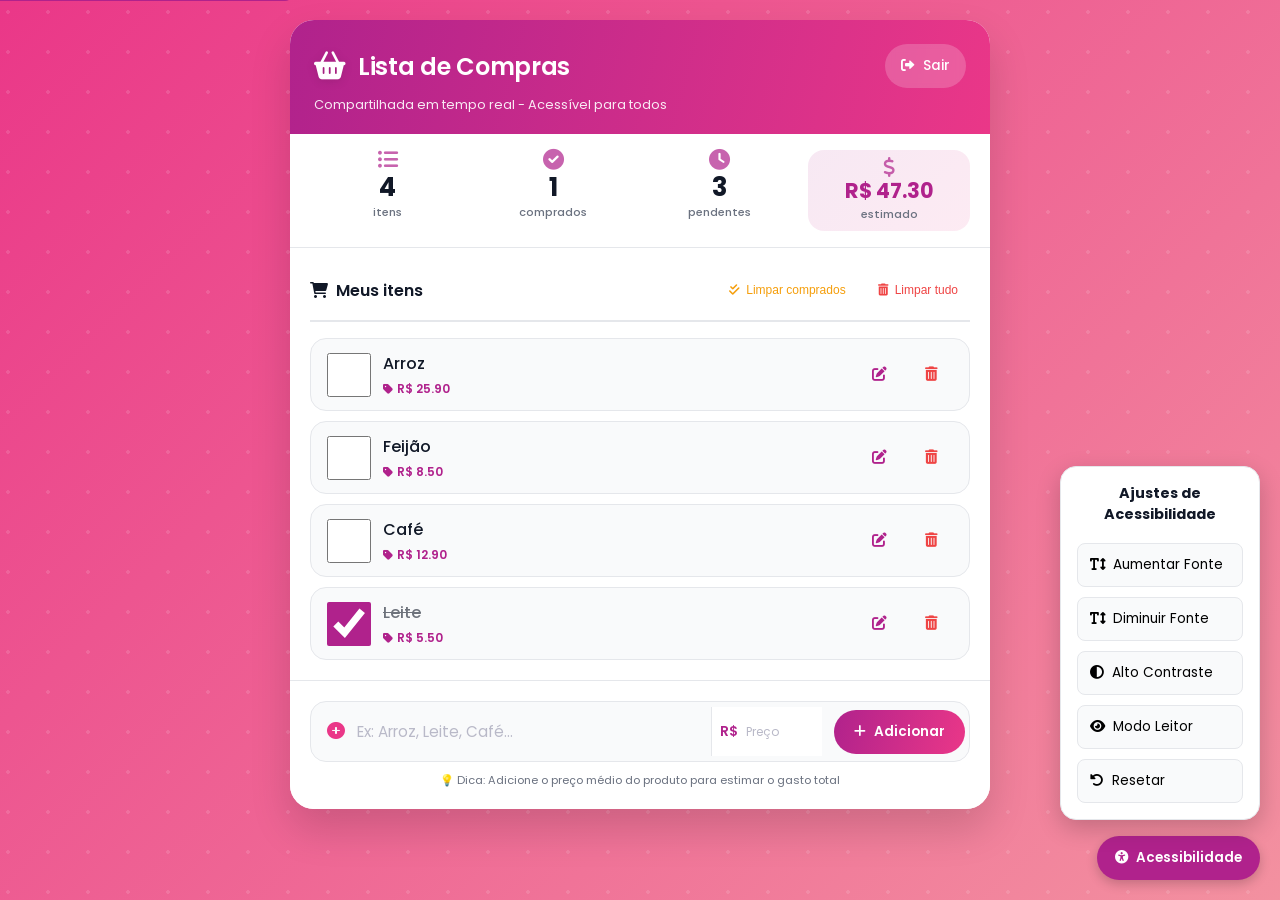
<file: index.html>
<!DOCTYPE html>
<html lang="pt-BR">

<head>
    <meta charset="UTF-8">
    <meta name="viewport" content="width=device-width, initial-scale=1.0, viewport-fit=cover">
    <title>Minha Lista de Compras - Lista compartilhada acessível</title>
    <link rel="stylesheet" href="src/css/index.css">
    <!-- FontAwesome 6 -->
    <link rel="stylesheet" href="https://cdnjs.cloudflare.com/ajax/libs/font-awesome/6.0.0-beta3/css/all.min.css">
    <!-- Manifest PWA -->
    <link rel="manifest" href="manifest.json">
    <meta name="theme-color" content="#EA3788">
    <meta name="description" content="Aplicativo de lista de compras compartilhada com recursos de acessibilidade para todos os públicos">
    
    <!-- Controle de zoom e acessibilidade -->
    <meta name="viewport" content="width=device-width, initial-scale=1.0, maximum-scale=5.0, user-scalable=yes">
</head>

<body>
    <!-- Skip to content link para leitores de tela -->
    <a href="#main-content" class="skip-link">Pular para o conteúdo principal</a>
    
    <!-- Botão de acessibilidade flutuante -->
    <div class="accessibility-menu">
        <button id="accessibilityBtn" class="accessibility-btn" aria-label="Abrir menu de acessibilidade" aria-expanded="false">
            <i class="fas fa-universal-access"></i>
            <span class="btn-text">Acessibilidade</span>
        </button>
        <div id="accessibilityPanel" class="accessibility-panel" hidden>
            <h3>Ajustes de Acessibilidade</h3>
            <button id="aumentarFonte" aria-label="Aumentar tamanho da fonte">
                <i class="fas fa-text-height"></i> Aumentar Fonte
            </button>
            <button id="diminuirFonte" aria-label="Diminuir tamanho da fonte">
                <i class="fas fa-text-height"></i> Diminuir Fonte
            </button>
            <button id="altoContraste" aria-label="Ativar alto contraste">
                <i class="fas fa-adjust"></i> Alto Contraste
            </button>
            <button id="leitorTela" aria-label="Modo para leitor de tela">
                <i class="fas fa-eye"></i> Modo Leitor
            </button>
            <button id="resetAcessibilidade" aria-label="Resetar configurações">
                <i class="fas fa-undo-alt"></i> Resetar
            </button>
        </div>
    </div>

    <div class="app-container fade-in-up" id="main-content" role="main">
        <!-- Cabeçalho -->
        <header class="header" role="banner">
            <div class="header-content">
                <div class="logo-area">
                    <i class="fas fa-basket-shopping" aria-hidden="true"></i>
                    <h1 class="titulo" id="app-title">Lista de Compras</h1>
                </div>
                <button id="logoutBtn" class="btn-logout" onclick="logout()" aria-label="Sair do aplicativo">
                    <i class="fas fa-sign-out-alt" aria-hidden="true"></i>
                    <span>Sair</span>
                </button>
            </div>
            <p class="subtitulo">Compartilhada em tempo real - Acessível para todos</p>
        </header>

        <!-- Barra de estatísticas aprimorada com ARIA -->
        <div class="stats-bar" role="region" aria-label="Estatísticas da lista">
            <div class="stat-item">
                <i class="fas fa-list-ul" aria-hidden="true"></i>
                <span id="totalItens" aria-live="polite">0</span>
                <small>itens</small>
            </div>
            <div class="stat-item">
                <i class="fas fa-check-circle" aria-hidden="true"></i>
                <span id="itensComprados" aria-live="polite">0</span>
                <small>comprados</small>
            </div>
            <div class="stat-item">
                <i class="fas fa-clock" aria-hidden="true"></i>
                <span id="itensPendentes" aria-live="polite">0</span>
                <small>pendentes</small>
            </div>
            <div class="stat-item destaque">
                <i class="fas fa-dollar-sign" aria-hidden="true"></i>
                <span id="valorTotal" aria-live="polite">R$ 0,00</span>
                <small>estimado</small>
            </div>
        </div>

        <!-- Área da lista com ARIA -->
        <div class="list-wrapper">
            <div class="list-header">
                <h3><i class="fas fa-shopping-cart" aria-hidden="true"></i> Meus itens</h3>
                <div class="header-buttons">
                    <button id="limparCompradosBtn" class="btn-clear" onclick="limparComprados()" aria-label="Remover todos os itens comprados">
                        <i class="fas fa-check-double" aria-hidden="true"></i>
                        <span>Limpar comprados</span>
                    </button>
                    <button id="limparListaBtn" class="btn-clear danger" onclick="limparLista()" aria-label="Remover todos os itens da lista">
                        <i class="fas fa-trash-alt" aria-hidden="true"></i>
                        <span>Limpar tudo</span>
                    </button>
                </div>
            </div>

            <ul id="lista" class="shopping-list" role="list" aria-label="Lista de compras">
                <li class="empty-state" role="status">
                    <i class="fas fa-clipboard-list" aria-hidden="true"></i>
                    <p>Sua lista está vazia</p>
                    <small>Adicione itens abaixo</small>
                </li>
            </ul>
        </div>

        <!-- Área de adição de itens com acessibilidade -->
        <div class="add-item-container" role="form" aria-label="Adicionar novo item">
            <div class="add-item-wrapper">
                <div class="input-icon">
                    <i class="fas fa-plus-circle" aria-hidden="true"></i>
                </div>
                <label for="item" class="visually-hidden">Nome do produto</label>
                <input type="text" id="item" placeholder="Ex: Arroz, Leite, Café..." autocomplete="off" aria-label="Nome do produto">
                
                <div class="price-input-wrapper">
                    <span class="price-currency" aria-hidden="true">R$</span>
                    <label for="preco" class="visually-hidden">Preço médio</label>
                    <input type="number" id="preco" placeholder="Preço" step="0.01" min="0" aria-label="Preço médio do produto">
                </div>
                
                <button id="adicionarBtn" class="btn-add" onclick="adicionarItem()" aria-label="Adicionar item à lista">
                    <i class="fas fa-plus" aria-hidden="true"></i>
                    <span>Adicionar</span>
                </button>
            </div>
            <p class="dica" role="note">💡 Dica: Adicione o preço médio do produto para estimar o gasto total</p>
        </div>
    </div>

    <!-- Anunciador para leitores de tela -->
    <div id="liveRegion" class="visually-hidden" aria-live="polite" aria-atomic="true"></div>

    <script type="module" src="app.js"></script>
</body>

</html>
</file>
<file: src/css/index.css>
@import url('https://fonts.googleapis.com/css2?family=Poppins:ital,wght@0,100;0,200;0,300;0,400;0,500;0,600;0,700;0,800;0,900;1,100;1,200;1,300;1,400;1,500;1,600;1,700;1,800;1,900&display=swap');

:root {
    --cor-primaria-1: #361134;
    --cor-primaria-2: #B0228C;
    --cor-primaria-3: #EA3788;
    --cor-primaria-4: #E56B70;
    --cor-bg-start: #EA3788;
    --cor-bg-end: #F391A0;

    --cor-branco: #ffffff;
    --cor-cinza-claro: #f9fafb;
    --cor-cinza-borda: #e5e7eb;
    --cor-cinza-texto: #6b7280;
    --cor-texto: #111827;
    --cor-sombra: rgba(0, 0, 0, 0.05);
    --cor-sombra-media: rgba(0, 0, 0, 0.1);
    --cor-sucesso: #10b981;
    --cor-pendente: #f59e0b;
    --cor-erro: #ef4444;

    --fonte: "Poppins", sans-serif;

    --raio-pequeno: 8px;
    --raio-medio: 16px;
    --raio-grande: 24px;
    --transition: 0.2s ease;
}

* {
    margin: 0;
    padding: 0;
    box-sizing: border-box;
}

body {
    font-family: var(--fonte);
    background: linear-gradient(135deg, var(--cor-bg-start) 0%, var(--cor-bg-end) 100%);
    min-height: 100vh;
    padding: 20px;
    position: relative;
}

/* Padrão decorativo de fundo */
body::before {
    content: '';
    position: fixed;
    inset: 0;
    background-image: radial-gradient(circle at 20% 30%, rgba(255, 255, 255, 0.12) 2px, transparent 2px);
    background-size: 40px 40px;
    pointer-events: none;
    z-index: 0;
}

/* Animação de entrada */
@keyframes fadeInUp {
    from {
        opacity: 0;
        transform: translateY(20px);
    }
    to {
        opacity: 1;
        transform: translateY(0);
    }
}

.fade-in-up {
    animation: fadeInUp 0.4s ease-out forwards;
}

/* Container principal */
.app-container {
    max-width: 700px;
    margin: 0 auto;
    background: var(--cor-branco);
    border-radius: var(--raio-grande);
    box-shadow: 0 20px 40px rgba(0, 0, 0, 0.15);
    overflow: hidden;
    position: relative;
    z-index: 1;
}

/* Header */
.header {
    background: linear-gradient(105deg, var(--cor-primaria-2) 0%, var(--cor-primaria-3) 100%);
    padding: 24px 24px 20px 24px;
    color: var(--cor-branco);
}

.header-content {
    display: flex;
    justify-content: space-between;
    align-items: center;
    margin-bottom: 8px;
}

.logo-area {
    display: flex;
    align-items: center;
    gap: 12px;
}

.logo-area i {
    font-size: 28px;
    filter: drop-shadow(0 2px 4px rgba(0, 0, 0, 0.1));
}

.titulo {
    font-size: 1.5rem;
    font-weight: 600;
    letter-spacing: -0.3px;
    margin: 0;
}

.subtitulo {
    font-size: 0.8rem;
    opacity: 0.9;
    margin: 0;
}

.btn-logout {
    background: rgba(255, 255, 255, 0.2);
    border: none;
    color: var(--cor-branco);
    padding: 8px 16px;
    border-radius: 40px;
    font-family: var(--fonte);
    font-size: 0.85rem;
    font-weight: 500;
    cursor: pointer;
    display: flex;
    align-items: center;
    gap: 8px;
    transition: var(--transition);
    backdrop-filter: blur(4px);
}

.btn-logout:hover {
    background: rgba(255, 255, 255, 0.3);
    transform: translateY(-1px);
}

/* Barra de estatísticas */
.stats-bar {
    display: flex;
    justify-content: space-around;
    padding: 16px 20px;
    background: var(--cor-branco);
    border-bottom: 1px solid var(--cor-cinza-borda);
    gap: 12px;
}

.stat-item {
    text-align: center;
    flex: 1;
    display: flex;
    flex-direction: column;
    align-items: center;
    gap: 4px;
}

.stat-item i {
    font-size: 1.3rem;
    color: var(--cor-primaria-2);
    opacity: 0.7;
}

.stat-item span {
    font-size: 1.6rem;
    font-weight: 700;
    color: var(--cor-texto);
    line-height: 1;
}

.stat-item small {
    font-size: 0.7rem;
    color: var(--cor-cinza-texto);
    font-weight: 500;
}

/* Estatística de valor em destaque */
.stat-item.destaque {
    background: linear-gradient(135deg, rgba(176, 34, 140, 0.1), rgba(234, 55, 136, 0.1));
    border-radius: var(--raio-medio);
    padding: 8px 4px;
}

.stat-item.destaque i {
    color: var(--cor-primaria-2);
    font-size: 1.2rem;
}

.stat-item.destaque span {
    color: var(--cor-primaria-2);
    font-size: 1.3rem;
}

/* Wrapper da lista */
.list-wrapper {
    padding: 20px 20px 0 20px;
    max-height: 55vh;
    overflow-y: auto;
}

.list-header {
    display: flex;
    justify-content: space-between;
    align-items: center;
    margin-bottom: 16px;
    padding-bottom: 8px;
    border-bottom: 2px solid var(--cor-cinza-borda);
}

.list-header h3 {
    font-size: 1rem;
    font-weight: 600;
    color: var(--cor-texto);
    display: flex;
    align-items: center;
    gap: 8px;
}

/* Header buttons */
.header-buttons {
    display: flex;
    gap: 8px;
}

.btn-clear {
    background: transparent;
    border: none;
    color: var(--cor-erro);
    font-size: 0.75rem;
    cursor: pointer;
    display: flex;
    align-items: center;
    gap: 6px;
    padding: 6px 12px;
    border-radius: 20px;
    transition: var(--transition);
    font-weight: 500;
}

.btn-clear:hover {
    background: rgba(239, 68, 68, 0.1);
}

.btn-clear.danger {
    color: var(--cor-erro);
}

.btn-clear.danger:hover {
    background: rgba(239, 68, 68, 0.1);
}

/* Botão Limpar Comprados específico */
#limparCompradosBtn {
    background: transparent;
    border: none;
    color: var(--cor-pendente);
    font-size: 0.75rem;
    cursor: pointer;
    display: flex;
    align-items: center;
    gap: 6px;
    padding: 6px 12px;
    border-radius: 20px;
    transition: var(--transition);
    font-weight: 500;
}

#limparCompradosBtn:hover {
    background: rgba(245, 158, 11, 0.1);
}

/* Lista de compras */
.shopping-list {
    list-style: none;
    display: flex;
    flex-direction: column;
    gap: 10px;
    margin-bottom: 20px;
}

.shopping-list li {
    background: var(--cor-cinza-claro);
    border-radius: var(--raio-medio);
    padding: 12px 16px;
    display: flex;
    align-items: center;
    justify-content: space-between;
    transition: var(--transition);
    border: 1px solid var(--cor-cinza-borda);
    animation: fadeInUp 0.2s ease;
}

.shopping-list li:hover {
    background: var(--cor-branco);
    border-color: var(--cor-primaria-3);
    transform: translateX(4px);
}

/* Estado vazio */
.empty-state {
    flex-direction: column !important;
    text-align: center;
    padding: 48px 20px !important;
    background: var(--cor-cinza-claro) !important;
    color: var(--cor-cinza-texto);
    gap: 12px !important;
}

.empty-state i {
    font-size: 3rem;
    opacity: 0.5;
    color: var(--cor-primaria-3);
}

.empty-state p {
    font-weight: 500;
    font-size: 1rem;
}

.empty-state small {
    font-size: 0.75rem;
}

/* Item da lista */
.item-content {
    display: flex;
    align-items: center;
    gap: 12px;
    flex: 1;
}

.item-checkbox {
    width: 22px;
    height: 22px;
    cursor: pointer;
    accent-color: var(--cor-primaria-2);
}

/* Detalhes do item com preço */
.item-details {
    display: flex;
    flex-direction: column;
    gap: 4px;
    flex: 1;
}

.item-text {
    font-size: 1rem;
    font-weight: 500;
    color: var(--cor-texto);
    word-break: break-word;
}

.item-text.comprado {
    text-decoration: line-through;
    opacity: 0.6;
}

.item-preco {
    font-size: 0.75rem;
    color: var(--cor-primaria-2);
    font-weight: 600;
    display: inline-flex;
    align-items: center;
    gap: 4px;
}

.item-preco i {
    font-size: 0.7rem;
}

.item-preco.sem-preco {
    color: var(--cor-cinza-texto);
    cursor: pointer;
    transition: var(--transition);
}

.item-preco.sem-preco:hover {
    color: var(--cor-primaria-2);
    text-decoration: underline;
}

.item-actions {
    display: flex;
    gap: 8px;
}

.btn-edit, .btn-delete {
    background: transparent;
    border: none;
    cursor: pointer;
    padding: 8px;
    border-radius: 8px;
    transition: var(--transition);
    font-size: 0.9rem;
    display: inline-flex;
    align-items: center;
    justify-content: center;
}

.btn-edit {
    color: var(--cor-primaria-2);
}

.btn-edit:hover {
    background: rgba(176, 34, 140, 0.1);
    transform: scale(1.05);
}

.btn-delete {
    color: var(--cor-erro);
}

.btn-delete:hover {
    background: rgba(239, 68, 68, 0.1);
    transform: scale(1.05);
}

/* Área de adicionar (fixa no fim) */
.add-item-container {
    background: var(--cor-branco);
    border-top: 1px solid var(--cor-cinza-borda);
    padding: 20px;
    margin-top: auto;
}

.add-item-wrapper {
    display: flex;
    align-items: center;
    gap: 12px;
    background: var(--cor-cinza-claro);
    border-radius: var(--raio-medio);
    padding: 4px 4px 4px 16px;
    border: 1px solid var(--cor-cinza-borda);
    transition: var(--transition);
}

.add-item-wrapper:focus-within {
    border-color: var(--cor-primaria-2);
    background: var(--cor-branco);
    box-shadow: 0 0 0 3px rgba(176, 34, 140, 0.1);
}

.input-icon i {
    color: var(--cor-primaria-3);
    font-size: 1.1rem;
}

#item {
    flex: 1;
    border: none;
    background: transparent;
    padding: 14px 0;
    font-family: var(--fonte);
    font-size: 0.95rem;
    outline: none;
}

#item::placeholder {
    color: #b9b9c8;
    font-weight: 400;
}

/* Input de preço */
.price-input-wrapper {
    display: flex;
    align-items: center;
    background: var(--cor-branco);
    border-left: 1px solid var(--cor-cinza-borda);
    padding-left: 8px;
}

.price-currency {
    font-size: 0.85rem;
    font-weight: 600;
    color: var(--cor-primaria-2);
    margin-right: 4px;
}

#preco {
    width: 80px;
    padding: 14px 4px;
    border: none;
    font-size: 0.9rem;
    font-family: var(--fonte);
    outline: none;
}

#preco::placeholder {
    font-size: 0.75rem;
    color: #b9b9c8;
}

.btn-add {
    background: linear-gradient(105deg, var(--cor-primaria-2), var(--cor-primaria-3));
    border: none;
    color: var(--cor-branco);
    padding: 10px 20px;
    border-radius: 40px;
    font-family: var(--fonte);
    font-weight: 600;
    font-size: 0.85rem;
    cursor: pointer;
    display: flex;
    align-items: center;
    gap: 8px;
    transition: var(--transition);
    white-space: nowrap;
}

.btn-add:hover {
    transform: translateY(-2px);
    box-shadow: 0 6px 14px rgba(176, 34, 140, 0.3);
}

.dica {
    font-size: 0.7rem;
    color: var(--cor-cinza-texto);
    margin-top: 10px;
    text-align: center;
}

/* Scroll personalizado */
.list-wrapper::-webkit-scrollbar {
    width: 6px;
}

.list-wrapper::-webkit-scrollbar-track {
    background: var(--cor-cinza-claro);
    border-radius: 10px;
}

.list-wrapper::-webkit-scrollbar-thumb {
    background: var(--cor-primaria-3);
    border-radius: 10px;
}

/* ============================================ */
/* NOTIFICAÇÕES */
/* ============================================ */
.notificacao {
    position: fixed;
    bottom: 30px;
    left: 50%;
    transform: translateX(-50%) translateY(100px);
    background: var(--cor-texto);
    color: var(--cor-branco);
    padding: 12px 24px;
    border-radius: 50px;
    display: flex;
    align-items: center;
    gap: 12px;
    font-size: 0.9rem;
    font-weight: 500;
    z-index: 1000;
    opacity: 0;
    transition: all 0.3s ease;
    box-shadow: 0 8px 20px rgba(0, 0, 0, 0.2);
    max-width: 90%;
    pointer-events: none;
}

.notificacao.mostrar {
    opacity: 1;
    transform: translateX(-50%) translateY(0);
}

.notificacao-sucesso {
    background: #10b981;
    border-left: 4px solid #059669;
}

.notificacao-erro {
    background: #ef4444;
    border-left: 4px solid #dc2626;
}

.notificacao-info {
    background: var(--cor-primaria-2);
    border-left: 4px solid var(--cor-primaria-1);
}

.notificacao i {
    font-size: 1.1rem;
}

/* ============================================ */
/* ACESSIBILIDADE */
/* ============================================ */

/* Skip to content link */
.skip-link {
    position: absolute;
    top: -40px;
    left: 0;
    background: var(--cor-primaria-2);
    color: white;
    padding: 8px 16px;
    text-decoration: none;
    z-index: 1000;
    font-weight: 600;
    border-radius: 0 0 8px 0;
    transition: top 0.2s ease;
}

.skip-link:focus {
    top: 0;
    outline: 2px solid white;
    outline-offset: 2px;
}

/* Classe para esconder visualmente mas manter para leitores de tela */
.visually-hidden {
    position: absolute;
    width: 1px;
    height: 1px;
    padding: 0;
    margin: -1px;
    overflow: hidden;
    clip: rect(0, 0, 0, 0);
    white-space: nowrap;
    border: 0;
}

/* Menu de acessibilidade flutuante */
.accessibility-menu {
    position: fixed;
    bottom: 20px;
    right: 20px;
    z-index: 1000;
}

.accessibility-btn {
    background: var(--cor-primaria-2);
    color: white;
    border: none;
    padding: 12px 18px;
    border-radius: 50px;
    cursor: pointer;
    font-family: var(--fonte);
    font-weight: 600;
    display: flex;
    align-items: center;
    gap: 8px;
    box-shadow: 0 4px 12px rgba(0, 0, 0, 0.2);
    transition: all 0.3s ease;
}

.accessibility-btn:hover {
    transform: scale(1.05);
    background: var(--cor-primaria-3);
}

.accessibility-panel {
    position: absolute;
    bottom: 60px;
    right: 0;
    background: var(--cor-branco);
    border-radius: var(--raio-medio);
    padding: 16px;
    box-shadow: 0 8px 24px rgba(0, 0, 0, 0.2);
    min-width: 200px;
    display: flex;
    flex-direction: column;
    gap: 10px;
    border: 1px solid var(--cor-cinza-borda);
}

.accessibility-panel h3 {
    font-size: 0.9rem;
    margin: 0 0 8px 0;
    color: var(--cor-texto);
    text-align: center;
}

.accessibility-panel button {
    background: var(--cor-cinza-claro);
    border: 1px solid var(--cor-cinza-borda);
    padding: 8px 12px;
    border-radius: var(--raio-pequeno);
    cursor: pointer;
    font-family: var(--fonte);
    font-size: 0.85rem;
    transition: all 0.2s ease;
    display: flex;
    align-items: center;
    gap: 8px;
}

.accessibility-panel button:hover {
    background: var(--cor-primaria-2);
    color: white;
    border-color: var(--cor-primaria-2);
}

/* Classes de acessibilidade dinâmicas */
.high-contrast {
    filter: contrast(1.5);
}

.high-contrast .app-container,
.high-contrast .container {
    background: black !important;
    color: yellow !important;
    border: 2px solid yellow !important;
}

.high-contrast button {
    background: yellow !important;
    color: black !important;
    border: 2px solid black !important;
}

.high-contrast input {
    background: black !important;
    color: yellow !important;
    border: 2px solid yellow !important;
}

/* Aumento de fonte */
.font-large {
    font-size: 1.2rem !important;
}

.font-large body,
.font-large .app-container,
.font-large .container,
.font-large button,
.font-large input,
.font-large .item-text {
    font-size: 1.2rem !important;
}

.font-xlarge {
    font-size: 1.5rem !important;
}

.font-xlarge body,
.font-xlarge .app-container,
.font-xlarge .container,
.font-xlarge button,
.font-xlarge input,
.font-xlarge .item-text {
    font-size: 1.5rem !important;
}

/* Modo leitor */
.reader-mode * {
    background: white !important;
    color: black !important;
    box-shadow: none !important;
    text-shadow: none !important;
}

.reader-mode .app-container,
.reader-mode .container {
    background: white !important;
    border: 1px solid #ccc !important;
}

.reader-mode button,
.reader-mode .accessibility-btn {
    background: #f0f0f0 !important;
    border: 1px solid #999 !important;
    color: black !important;
}

/* Foco visível para navegação por teclado */
*:focus-visible {
    outline: 3px solid var(--cor-primaria-2) !important;
    outline-offset: 3px !important;
    border-radius: 4px !important;
}

button:focus-visible,
input:focus-visible,
a:focus-visible {
    outline: 3px solid var(--cor-primaria-2);
    outline-offset: 2px;
}

/* Garantir que elementos clicáveis tenham tamanho adequado */
button,
.btn-clear,
.btn-add,
.btn-logout,
.item-checkbox,
.btn-edit,
.btn-delete {
    min-height: 44px;
    min-width: 44px;
}

/* Animações para itens */
@keyframes slideIn {
    from {
        opacity: 0;
        transform: translateX(-20px);
    }
    to {
        opacity: 1;
        transform: translateX(0);
    }
}

.shopping-list li {
    animation: slideIn 0.2s ease;
}

/* ============================================ */
/* RESPONSIVIDADE */
/* ============================================ */
@media (max-width: 600px) {
    body {
        padding: 12px;
    }

    .app-container {
        border-radius: 20px;
    }

    .header {
        padding: 18px 20px;
    }

    .titulo {
        font-size: 1.2rem;
    }

    .logo-area i {
        font-size: 22px;
    }

    .btn-logout span {
        display: none;
    }

    .btn-logout i {
        margin: 0;
        font-size: 1.2rem;
    }

    .btn-logout {
        padding: 8px 12px;
    }

    .stats-bar {
        padding: 12px 16px;
    }

    .stat-item span {
        font-size: 1.3rem;
    }

    .stat-item.destaque span {
        font-size: 1rem;
    }
    
    .stat-item.destaque i {
        font-size: 1rem;
    }

    .list-wrapper {
        padding: 16px 16px 0 16px;
        max-height: 50vh;
    }

    .add-item-container {
        padding: 16px;
    }

    .price-input-wrapper {
        display: none;
    }
    
    .add-item-wrapper {
        padding: 4px 4px 4px 16px;
    }

    .btn-add span {
        display: none;
    }

    .btn-add i {
        margin: 0;
        font-size: 1.2rem;
    }

    .btn-add {
        padding: 10px 14px;
    }

    .item-text {
        font-size: 0.9rem;
    }
    
    .header-buttons span {
        display: none;
    }
    
    .btn-clear i {
        margin: 0;
    }

    .notificacao {
        bottom: 20px;
        padding: 10px 18px;
        font-size: 0.8rem;
    }

    .accessibility-btn .btn-text {
        display: none;
    }
    
    .accessibility-btn {
        padding: 12px;
    }
    
    .accessibility-panel {
        min-width: 180px;
        right: 0;
        bottom: 55px;
    }
}

/* Redução de movimento para usuários sensíveis */
@media (prefers-reduced-motion: reduce) {
    *,
    *::before,
    *::after {
        animation-duration: 0.01ms !important;
        animation-iteration-count: 1 !important;
        transition-duration: 0.01ms !important;
        scroll-behavior: auto !important;
    }
}
/* ============================================ */
/* NOVAS FUNCIONALIDADES - QUANTIDADE, FAB, MODO MERCADO, ETC */
/* ============================================ */

/* Botão flutuante (FAB) */
.fab-button {
    position: fixed;
    bottom: 90px;
    right: 20px;
    width: 56px;
    height: 56px;
    border-radius: 28px;
    background: linear-gradient(135deg, var(--cor-primaria-2), var(--cor-primaria-3));
    color: white;
    border: none;
    cursor: pointer;
    box-shadow: 0 4px 12px rgba(0, 0, 0, 0.3);
    font-size: 1.5rem;
    display: flex;
    align-items: center;
    justify-content: center;
    transition: all 0.3s ease;
    z-index: 100;
}

.fab-button:hover {
    transform: scale(1.1);
    box-shadow: 0 6px 16px rgba(0, 0, 0, 0.4);
}

.fab-button:active {
    transform: scale(0.95);
}

/* Header actions */
.header-actions {
    display: flex;
    gap: 12px;
    align-items: center;
}

.btn-market-mode {
    background: rgba(255, 255, 255, 0.2);
    border: none;
    color: var(--cor-branco);
    padding: 8px 16px;
    border-radius: 40px;
    font-family: var(--fonte);
    font-size: 0.85rem;
    font-weight: 500;
    cursor: pointer;
    display: flex;
    align-items: center;
    gap: 8px;
    transition: var(--transition);
    backdrop-filter: blur(4px);
}

.btn-market-mode:hover {
    background: rgba(255, 255, 255, 0.3);
}

/* Modo Mercado - Interface gigante para usar no supermercado */
.market-mode .app-container {
    max-width: 100%;
    margin: 0;
    border-radius: 0;
}

.market-mode .add-item-container {
    display: none;
}

.market-mode .fab-button {
    display: flex;
    bottom: 20px;
    right: 20px;
    width: 70px;
    height: 70px;
    font-size: 2rem;
}

.market-mode .shopping-list li {
    padding: 20px 24px;
    margin-bottom: 12px;
}

.market-mode .item-text {
    font-size: 1.4rem;
}

.market-mode .item-checkbox {
    width: 32px;
    height: 32px;
    transform: scale(1.2);
}

.market-mode .item-preco {
    font-size: 1rem;
}

.market-mode .btn-edit,
.market-mode .btn-delete {
    padding: 12px;
    font-size: 1.2rem;
}

.market-mode .stat-item span {
    font-size: 2rem;
}

.market-mode .stat-item small {
    font-size: 0.9rem;
}

.market-mode .header {
    padding: 16px;
}

.market-mode .titulo {
    font-size: 1rem;
}

.market-mode .subtitulo {
    display: none;
}

/* Campo de quantidade */
.quantity-input-wrapper {
    display: flex;
    align-items: center;
    background: var(--cor-branco);
    border-left: 1px solid var(--cor-cinza-borda);
    padding-left: 8px;
}

#quantidade {
    width: 60px;
    padding: 14px 4px;
    border: none;
    font-size: 0.9rem;
    font-family: var(--fonte);
    outline: none;
    text-align: center;
}

#quantidade::placeholder {
    font-size: 0.75rem;
    color: #b9b9c8;
}

/* Exibição de quantidade no item */
.item-quantidade {
    font-size: 0.7rem;
    color: var(--cor-cinza-texto);
    margin-left: 8px;
    font-weight: normal;
}

.item-quantidade i {
    font-size: 0.65rem;
    margin-right: 2px;
}

/* Autocomplete de sugestões */
.autocomplete-wrapper {
    flex: 1;
    position: relative;
}

.sugestoes-list {
    position: absolute;
    top: 100%;
    left: 0;
    right: 0;
    background: var(--cor-branco);
    border: 1px solid var(--cor-cinza-borda);
    border-radius: var(--raio-pequeno);
    max-height: 200px;
    overflow-y: auto;
    z-index: 1000;
    box-shadow: 0 4px 12px rgba(0, 0, 0, 0.1);
}

.sugestao-item {
    padding: 10px 16px;
    cursor: pointer;
    transition: var(--transition);
    display: flex;
    justify-content: space-between;
    align-items: center;
}

.sugestao-item:hover {
    background: var(--cor-cinza-claro);
}

.sugestao-nome {
    font-weight: 500;
}

.sugestao-preco {
    font-size: 0.8rem;
    color: var(--cor-primaria-2);
    font-weight: 600;
}

/* Barra de ações em massa */
.bulk-actions-bar {
    background: var(--cor-primaria-2);
    color: white;
    padding: 12px 16px;
    border-radius: var(--raio-medio);
    margin-bottom: 16px;
    display: flex;
    align-items: center;
    gap: 12px;
    flex-wrap: wrap;
    animation: slideIn 0.3s ease;
}

.bulk-actions-bar button {
    padding: 8px 16px;
    border-radius: 20px;
    border: none;
    cursor: pointer;
    font-weight: 600;
    transition: var(--transition);
}

.bulk-delete {
    background: var(--cor-erro);
    color: white;
}

.bulk-complete {
    background: var(--cor-sucesso);
    color: white;
}

.bulk-cancel {
    background: var(--cor-cinza-claro);
    color: var(--cor-texto);
}

/* Checkbox de seleção múltipla */
.selection-checkbox {
    margin-right: 12px;
    width: 20px;
    height: 20px;
    cursor: pointer;
    accent-color: var(--cor-primaria-2);
}

.selection-mode .item-actions {
    display: none;
}

.selection-mode .item-checkbox {
    display: none;
}

/* Toast para desfazer */
.undo-toast {
    position: fixed;
    bottom: 100px;
    left: 50%;
    transform: translateX(-50%);
    background: var(--cor-texto);
    color: white;
    padding: 12px 20px;
    border-radius: 50px;
    display: flex;
    align-items: center;
    gap: 16px;
    z-index: 1000;
    box-shadow: 0 4px 12px rgba(0, 0, 0, 0.2);
    animation: slideUp 0.3s ease;
}

.undo-toast button {
    background: var(--cor-primaria-2);
    border: none;
    color: white;
    padding: 6px 12px;
    border-radius: 20px;
    cursor: pointer;
    font-weight: 600;
}

@keyframes slideUp {
    from {
        opacity: 0;
        transform: translateX(-50%) translateY(20px);
    }
    to {
        opacity: 1;
        transform: translateX(-50%) translateY(0);
    }
}

/* Botão de seleção múltipla */
.btn-select-multi {
    background: transparent;
    border: none;
    color: var(--cor-primaria-2);
    font-size: 0.75rem;
    cursor: pointer;
    display: flex;
    align-items: center;
    gap: 6px;
    padding: 6px 12px;
    border-radius: 20px;
    transition: var(--transition);
    font-weight: 500;
}

.btn-select-multi:hover {
    background: rgba(176, 34, 140, 0.1);
}

.btn-select-multi.ativo {
    background: var(--cor-primaria-2);
    color: white;
}

/* Responsividade para novas funcionalidades */
@media (max-width: 600px) {
    .quantity-input-wrapper {
        display: none;
    }
    
    .fab-button {
        bottom: 80px;
    }
    
    .market-mode .quantity-input-wrapper {
        display: none;
    }
    
    .market-mode .price-input-wrapper {
        display: none;
    }
    
    .market-mode .fab-button {
        display: flex;
    }
    
    .bulk-actions-bar {
        justify-content: center;
    }
    
    .undo-toast {
        bottom: 80px;
        padding: 10px 16px;
        font-size: 0.85rem;
    }
}
</file>
